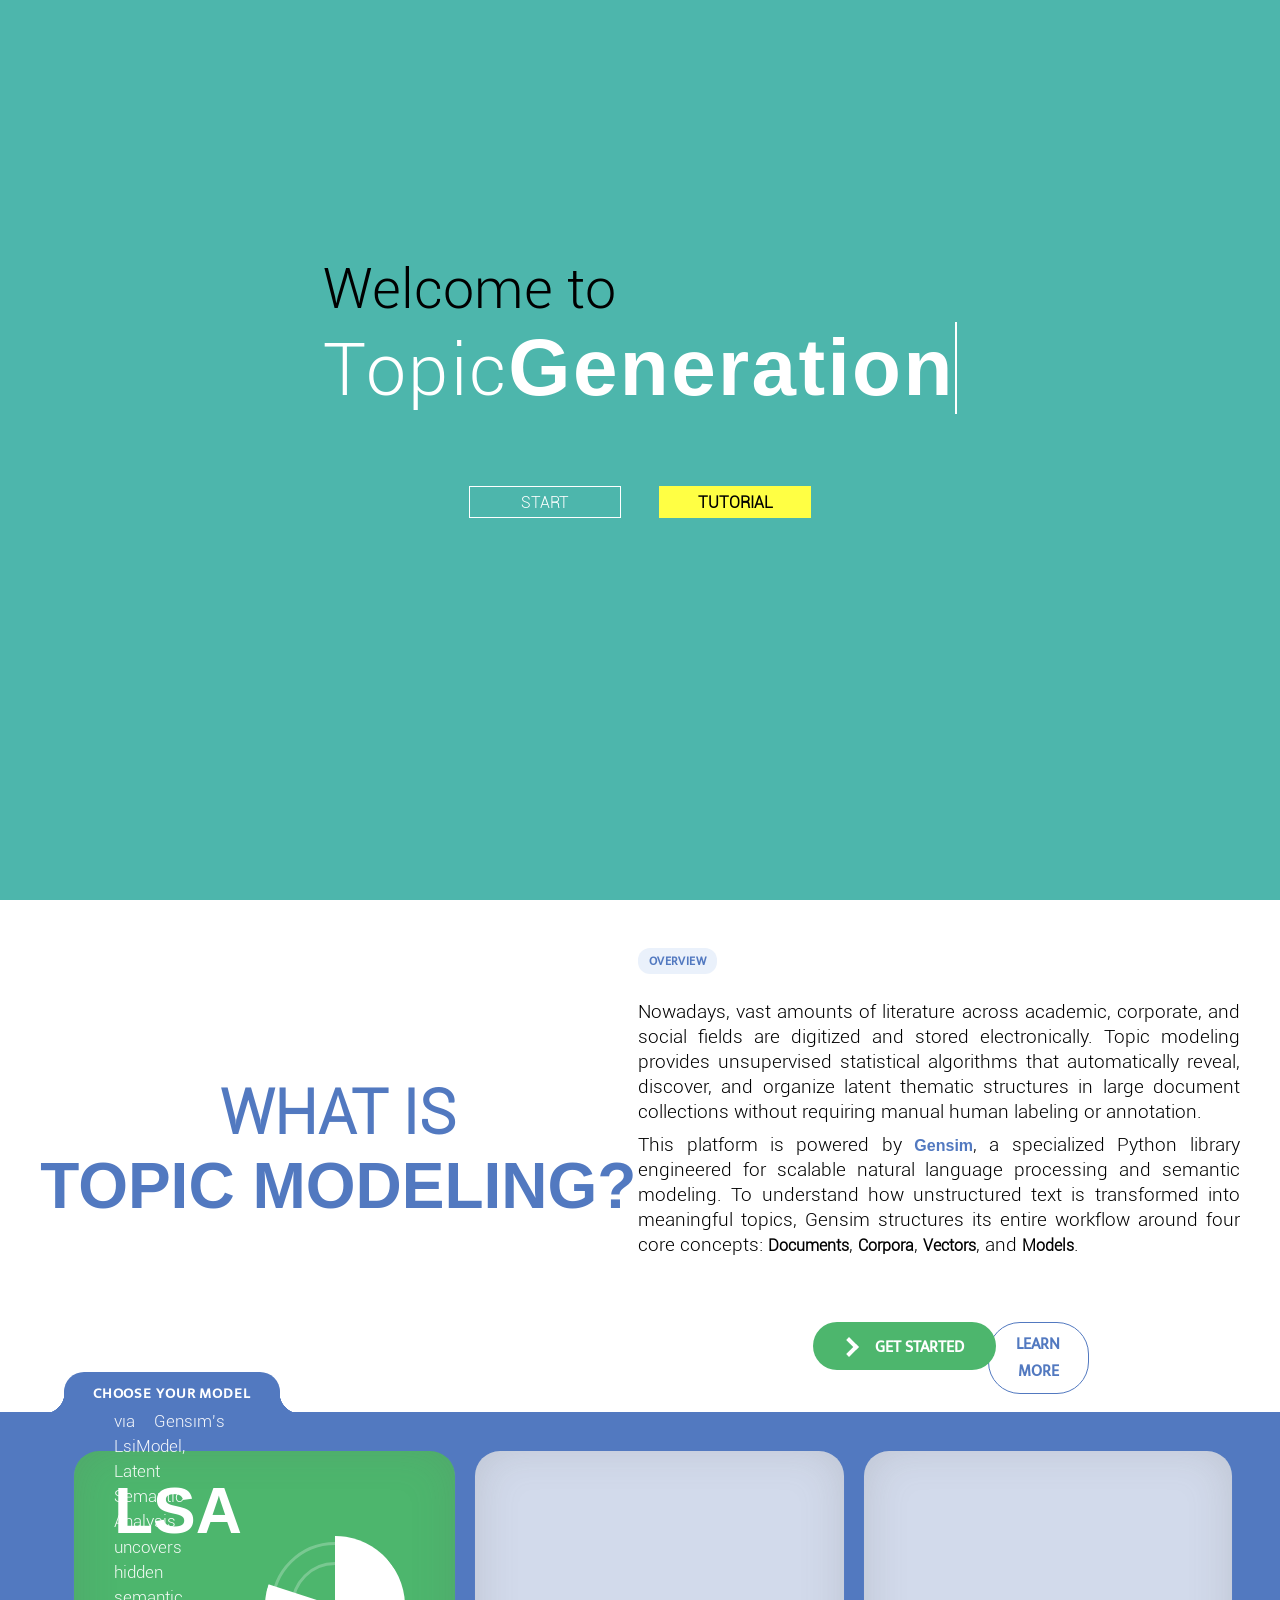
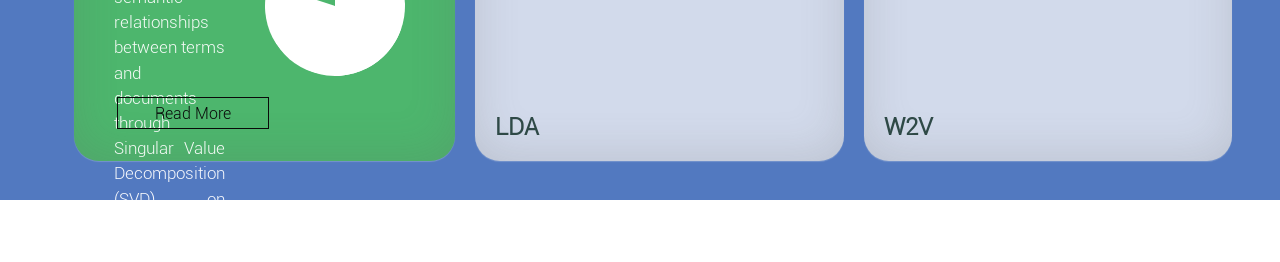
<file: TopicGeneration/index.html>
<!DOCTYPE html>
<html lang="pt-br">

<head>
    <meta charset="UTF-8">
    <meta http-equiv="X-UA-Compatible" content="IE=edge">
    <meta name="viewport" content="width=device-width, initial-scale=1.0">
    <link rel="icon" href="#">
    <meta name="author" content="Isabella">
    <meta name="description" content="topic modeling">
    <meta name="keywords" content="topic modeling">
    <!-------------------------------------->
    <link rel="stylesheet" href="css/estilo_esqueleto.css">
    <link rel="stylesheet" href="css/welcome.css">
    <link rel="stylesheet" href="css/tutorialModel.css">
    <link rel="stylesheet" href="css/modelCardsTutorial.css">
    <!-------------------------------------->
    <script type="text/javascript" src="js/cards_model.js"></script>
    <title>Home</title>
</head>

<body>
    <div id="main">
        <div id="painel-welcome">
            <div id="tit-welcome">
                <p id="first-paragraph">Welcome to
                <p class="typewriter"><b>Topic</b><b>Generation</b></p>
                </p>
                <p id="buttons"><a class="btn-welcome" href="upload_files.html" role="button">START</a><a
                        id="btnTutorial" class="btn-welcome" href="#" role="button">TUTORIAL</a></p>
            </div>
            <div id="tutorialModel">
                <div id="textInformation">
                    <p class="titleTutorial">
                        What is <br>
                        <spam style="font-family: 'Roboto', sans-serif; font-size: 4rem;">Topic Modeling?</spam>
                    </p>
                    <div class="textsTutorial">
                        <div class="tutorial-slider">
                            <div class="tutorial-slides">
                                <div class="tutorial-slide">
                                    <span class="slide-badge">Overview</span>
                                    <p>
                                        Nowadays, vast amounts of literature across academic, corporate, and social fields are digitized and stored electronically. Topic modeling provides unsupervised statistical algorithms that automatically reveal, discover, and organize latent thematic structures in large document collections without requiring manual human labeling or annotation.
                                    </p>
                                    <p>
                                        This platform is powered by <strong>Gensim</strong>, a specialized Python library engineered for scalable natural language processing and semantic modeling. To understand how unstructured text is transformed into meaningful topics, Gensim structures its entire workflow around four core concepts: <em>Documents</em>, <em>Corpora</em>, <em>Vectors</em>, and <em>Models</em>.
                                    </p>
                                </div>
                                <div class="tutorial-slide">
                                    <span class="slide-badge">Gensim Core Concepts</span>
                                    <div class="concepts-grid">
                                        <div class="concept-item">
                                            <strong>Document:</strong> Any text sequence (e.g., an article title or abstract).
                                        </div>
                                        <div class="concept-item">
                                            <strong>Corpus:</strong> A collection of documents used as input to train unsupervised models.
                                        </div>
                                        <div class="concept-item">
                                            <strong>Vector:</strong> Mathematical representation of text in a numerical vector space (e.g., Bag-of-Words).
                                        </div>
                                        <div class="concept-item">
                                            <strong>Model:</strong> Gensim algorithms transforming document vectors to discover latent themes.
                                        </div>
                                    </div>
                                    <p class="concepts-summary">
                                        <strong>In summary:</strong> Raw <em>documents</em> are assembled into a <em>corpus</em>, mapped into mathematical <em>vectors</em>, and then transformed by <em>models</em> (like LDA, LSA, and Word2Vec) to reveal latent topics, highlight word associations, and reduce statistical noise across large corpora.
                                    </p>
                                </div>
                                <div class="tutorial-slide">
                                    <span class="slide-badge">Topics & Applications</span>
                                    <p>
                                        In this Topic Modeling platform, you can analyze collections of text to discover overarching themes and hidden connections:
                                    </p>
                                    <div class="concepts-grid">
                                        <div class="concept-item">
                                            <strong>Upload Research Files:</strong> Add your reference files (<code>.bib</code>, <code>.ris</code>, or <code>.csv</code>) to automatically extract titles, publication years, and abstracts.
                                        </div>
                                        <div class="concept-item">
                                            <strong>Explore Key Themes:</strong> Identify main research topics and recurring keywords without reading hundreds of articles manually.
                                        </div>
                                    </div>
                                    <p class="concepts-summary">
                                        Import your bibliography, select an algorithm (LSA, LDA, or Word2Vec), and explore thematic cards, word weights, and semantic similarity rankings for key terms.
                                        <br>Click <strong id="hintGetStart">Get Started</strong> below to upload your files and generate your first model.
                                    </p>
                                </div>
                            </div>
                            <div class="slider-controls">
                                <button type="button" class="slider-arrow prev-slide" aria-label="Previous slide">&#10094;</button>
                                <div class="slider-dots">
                                    <span class="slider-dot active" data-slide="0"></span>
                                    <span class="slider-dot" data-slide="1"></span>
                                    <span class="slider-dot" data-slide="2"></span>
                                </div>
                                <button type="button" class="slider-arrow next-slide" aria-label="Next slide">&#10095;</button>
                            </div>
                        </div>
                        <div class="buttonsTutorial">
                            <a href="upload_files.html" class="learn-more" style="display: inline-block; position: relative;">
                                <span class="circle" aria-hidden="true">
                                    <span class="icon arrow"></span>
                                </span>
                                <span class="button-text">get started</span>
                            </a>
                            <a class="linkButtons" href="https://radimrehurek.com/gensim/auto_examples/core/run_core_concepts.html#sphx-glr-auto-examples-core-run-core-concepts-py" target="_blank" rel="noopener noreferrer">
                                <span class="textLinkButtons">Learn more</span>
                            </a>
                        </div>
                    </div>
                </div>
                <div id="modelsCards">
                    <div id="chooseModel">
                        <span class="static-blue-btn">choose your model</span>
                    </div>
                    <div class="container">
                        <!-- Os cards dos modelos são injetados dinamicamente via cards_model.js -->
                    </div>
                </div>
            </div>
        </div>
    </div>
</body>
<script src="https://ajax.googleapis.com/ajax/libs/jquery/3.7.1/jquery.min.js"></script>
<script>
window.addEventListener("DOMContentLoaded", function(){
    let panel = document.getElementById('tutorialModel');
    let btnTutorial = document.getElementById('btnTutorial');
    
    if (btnTutorial && panel) {
        btnTutorial.onclick = () => {
            panel.style.transform = `translateY(0)`;
        };
    }

    // Controle do Slider de conceitos do Gensim
    const slides = document.querySelector('.tutorial-slides');
    const dots = document.querySelectorAll('.slider-dot');
    const prevBtn = document.querySelector('.prev-slide');
    const nextBtn = document.querySelector('.next-slide');
    let currentSlide = 0;
    const totalSlides = dots.length;

    function goToSlide(index) {
        currentSlide = (index + totalSlides) % totalSlides;
        if (slides) slides.style.transform = `translateX(-${currentSlide * 100}%)`;
        dots.forEach((dot, idx) => dot.classList.toggle('active', idx === currentSlide));
    }

    if (prevBtn) prevBtn.addEventListener('click', () => goToSlide(currentSlide - 1));
    if (nextBtn) nextBtn.addEventListener('click', () => goToSlide(currentSlide + 1));
    dots.forEach((dot, idx) => dot.addEventListener('click', () => goToSlide(idx)));
});
</script>
</html>
</file>
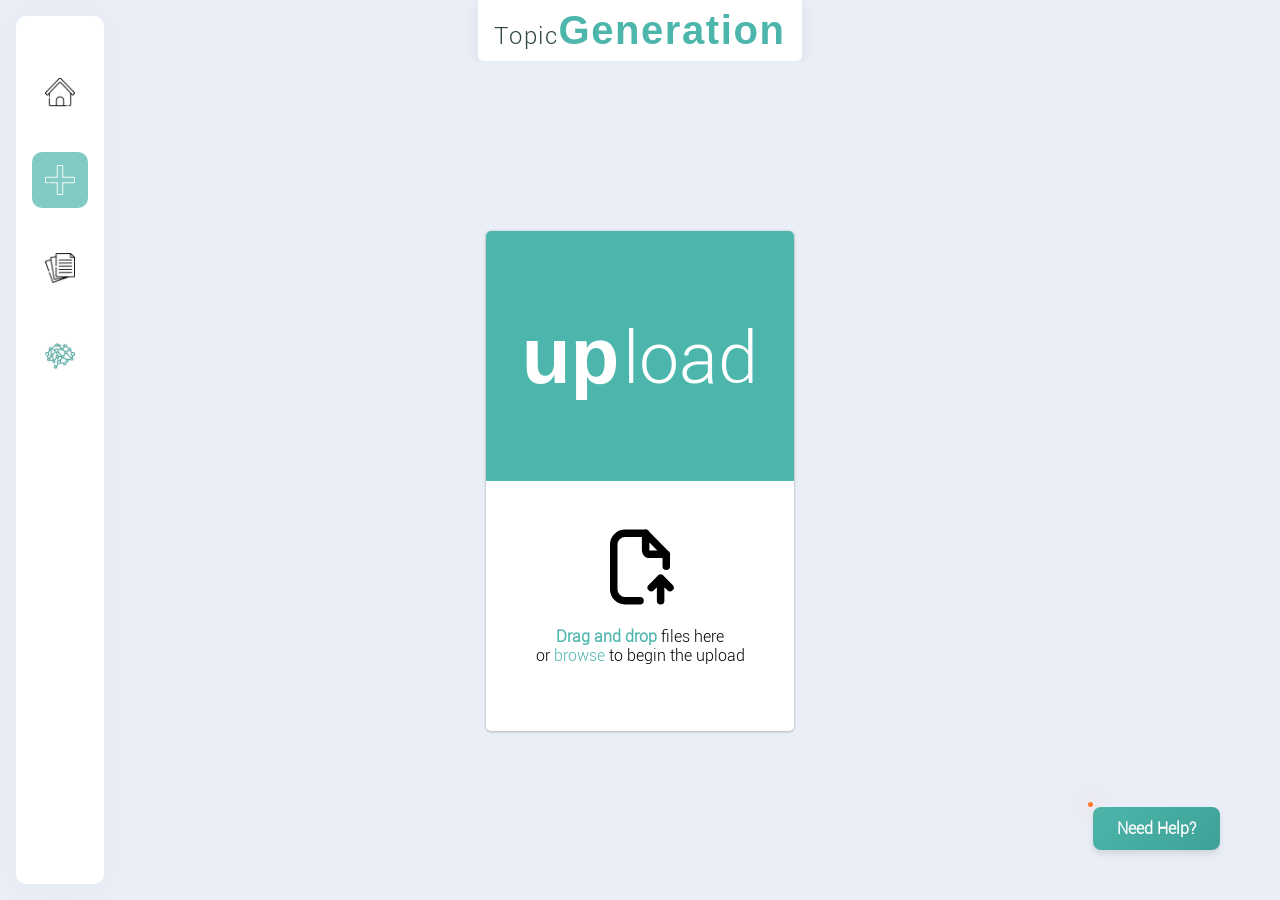
<file: TopicGeneration/upload_files.html>
<!DOCTYPE html>
<html lang="en">
<head>
    <meta charset="UTF-8">
    <meta http-equiv="X-UA-Compatible" content="IE=edge">
    <meta name="viewport" content="width=device-width, initial-scale=1.0">
    <link rel="icon" href="#">
    <meta name="author" content="Isabella">
    <meta name="description" content="topic modeling">
    <meta name="keywords" content="topic modeling">
    <!-------------------------------------->
    <link rel="stylesheet" href="css/estilo_esqueleto.css">
    <link rel="stylesheet" href="css/input_bar.css">
    <link rel="stylesheet" href="css/pageAdd.css">
    <link rel="stylesheet" href="css/button_alert.css">
    <!-------------------------------------->
    <script type="text/javascript" src="js/upload_files.js"></script>
    <script type="text/javascript" src="js/popUp.js"></script>
</head>
<body>
    <header>
        <p class="typewriter"><b>Topic</b><b>Generation</b></p>
    </header>
    <div id="main">
        <nav class="navbar">
            <ul class="navbar__menu">
                <li class="navbar__item">
                    <a href="index.html" class="navbar__link"><img src="img/home.png" alt="add files"><span>Home</span></a>
                  </li>
              <li class="navbar__item">
                <a href="#" class="navbar__link"><img src="img/add2.png" class="navbar_active" alt="add files"><span>Add files</span></a>
              </li>
              <li class="navbar__item">
                <a href="all_files.html" class="navbar__link"><img src="img/all-documents.png" alt="all files"></i><span>All files</span></a>        
              </li>
              <li class="navbar__item">
                <a href="topic_modeling.html" class="navbar__link"><img src="img/deep-learning2.png" alt="all files"><span>Topic modeling</span></a>        
              </li>
            </ul>
        </nav>
        <div class="center-list">
            <div id="mensagens-alerta"></div>
            <div id="upload-files">
                <div class="titUpLoad">
                    <p>
                        <span class="up">up</span>
                        <span>load</span>
                    </p>
                </div>
                <div id="drop">
                    <img id="icon-upload-file" src="img/icon-upload-file.svg" alt="upload files">
                    <p class="pointer-none"><b style="color: #4db6ac;">Drag and drop</b> files here <br /> or 
                        <a id="triggerFile" style="color: #4db6ac;">browse</a> to begin the upload</p>
                    <input type="file" multiple="multiple" accept=".csv, .bib, .ris"/>
                </div>
                <div id="files-active" class="file hidden">
                    <p class="titles-file">FILES</p>
                    <div class="lines-update">
                    </div>
                    <div class="buttons-upload">
                        <button class="bnt1">
                            <span id="cancel-upload-files">cancel</span>
                            <span id="delete-upload-files" class="hidden">delete</span>
                        </button>
                        <button class="bnt2">
                            <span id="confirm-upload-files">confirm</span>
                            <span id="columnConfirm-upload-files" class="hidden">confirm</span>
                            <span id="continue-upload-files" class="hidden">continue</span>
                            <span id="return-upload-files" class="hidden">return</span>
                        </button>
                    </div>
               </div>
            </div>
        </div>
        
        <div class="help-tooltip-container">
          <button id="help_button" aria-describedby="help-tooltip" class="help-btn-custom">
            Need Help?
          </button>
          <div role="tooltip" id="help-tooltip" class="help-tooltip-box">
          <i></i><strong>How to use?</strong><br>Get quick assistance
          </div>
        </div>
    </div>

    <!-- Overlay escurecido de fundo para a modal -->
    <div id="popup-overlay" class="popup-overlay"></div>

    <!-- PopUp Guia do Usuário -->
    <div id="popUP" role="dialog" aria-modal="true" aria-labelledby="popup-title">
        <div class="popup-container">
            <div class="popUP-header">
                <div class="title-group">
                    <span class="icon" aria-hidden="true">
                        <svg width="28" height="28" viewBox="0 0 24 24" fill="none" stroke="#4db6ac" stroke-width="2.4" stroke-linecap="round" stroke-linejoin="round">
                            <path d="M8 8a3.5 3.5 0 0 1 3.5 -3.5h1a3.5 3.5 0 0 1 3.5 3.5a3.5 3.5 0 0 1 -2 3a3 3 0 0 0 -2 3" />
                            <path d="M12 19v.01" />
                        </svg>
                    </span>
                    <div class="title-text">
                        <h1 id="popup-title">User <span>Guide</span></h1>
                        <p class="subtitle">Welcome to Topic Generation. Learn about the platform and upload guidelines.</p>
                    </div>
                </div>
                <button id="close_popup" class="close-card" aria-label="Close guide">×</button>
            </div>
            
            <div class="tabs" role="tablist">
                <button class="tab is-active" data-tab="about" role="tab" aria-selected="true">About</button>
                <button class="tab" data-tab="rules" role="tab" aria-selected="false">Upload Rules</button>
            </div>

            <div id="tab-about" class="tab-content is-active" role="tabpanel">
                <p><strong>Topic Generation</strong> is a platform designed to discover latent themes and semantic patterns in large collections of textual documents using Natural Language Processing (NLP) and statistical topic modeling algorithms (LDA, LSA, and Word2Vec).</p>
                <p class="section-lead-text">Explore the application modules below:</p>
                
                <div class="list">
                    <div class="pane current">
                        <div class="item_list">
                            <span class="dot"></span>Add files &mdash; <span class="current_page_span">current page</span>
                        </div>
                        <div class="pane-body">
                            <p>Upload your files. If using a CSV, choose the column containing the main document text.</p>
                        </div>
                    </div>
                    <a href="all_files.html" class="pane">
                        <div class="item_list">
                            <span class="dot"></span>All files
                        </div>
                        <div class="pane-body">
                            <p>Inspect all imported documents, perform keyword searches and check full text contents.</p>
                        </div>
                    </a>
                    <a href="topic_modeling.html" class="pane">
                        <div class="item_list">
                            <span class="dot"></span>Topic modeling
                        </div>
                        <div class="pane-body">
                            <p>Configure parameters for LDA, LSA or Word2Vec, run the models and analyze the charts.</p>
                        </div>
                    </a>
                </div>
            </div>

            <div id="tab-rules" class="tab-content" role="tabpanel">
                <ul class="rules-list">
                    <li><strong>Allowed Formats:</strong> We support <code>.csv</code> (Comma-Separated Values), <code>.bib</code> (BibTeX), and <code>.ris</code> (Research Information Systems) files containing bibliographic references and texts.</li>
                    <li><strong>Data Extraction:</strong> For <code>.bib</code> and <code>.ris</code> files, the system automatically extracts and maps the <em>Title</em>, <em>Year</em>, and <em>Abstract</em> fields.</li>
                    <li><strong>Column Selection:</strong> If uploading a <code>.csv</code> with multiple columns, you will be prompted to select the primary column containing the text to be analyzed.</li>
                    <li><strong>Existing Database Handling:</strong> If the database already contains data, you can choose to <strong>Continue</strong> (to append and merge the new data) or <strong>Delete</strong> (to overwrite and clear the previous database).</li>
                </ul>
            </div>
        </div>
    </div>

</body>
</html>
</file>
<file: TopicGeneration/css/estilo_esqueleto.css>
@font-face {
    font-family: roboto-light;
    src: url(../fonts/Roboto-Light.ttf);
}
@font-face {
    font-family: mukta;
    src: url(../fonts/Mukta/Mukta-Regular.ttf);
}
@font-face {
    font-family: mukta-medium;
    src: url(../fonts/Mukta/Mukta-Medium.ttf);
}
@font-face {
    font-family: mukta-bold;
    src: url(../fonts/Mukta/Mukta-ExtraBold.ttf);
}
html,
body {
    width: 100%;
    height: 100%;
    padding: 0%;
    margin: 0%;
    box-sizing: border-box;
}

body {
    overflow: hidden;
}

p {
    width: fit-content;
    padding: 0;
    margin: 0;
    text-align: center;
    cursor: default;
}

li{
    font-style: none;
    list-style: none;
}

* {
    font-family: roboto-light;
    font-size: 12pt;
}

/****************************************/
body {
    display: grid;
    grid-template-columns: 100%;
    grid-template-rows: min-content auto;
    grid-template-areas: 'header' 'main';
}

header {
    grid-area: header;
    background-color: #eaeef6;
}

#main {
    grid-area: main;
    background-color: #eaeef6;
    display: grid;
    justify-items: center;
    align-items: center;
}
</file>
<file: TopicGeneration/css/welcome.css>
#painel-welcome{
    position: absolute;
    top: 0;
    width: 100%;
    height: 100%;
    background-color: #4db6ac;
    display: grid;
    justify-items: center;
    align-items: center;
}
#tit-welcome{
    margin-bottom: 14vh;
    transition: all 0.6s cubic-bezier(0.77, 0, 0.175, 1);
    position: relative;
}
#tit-welcome p{
    text-align: center;
}
#tit-welcome #first-paragraph{
    font-size: 3.5rem;
}
/* ----------------------------------------------- */
.typewriter{
    overflow: hidden; /* Ensures the content is not revealed until the animation */
    border-right: .15em solid rgb(255, 255, 255); /* The typwriter cursor */
    margin: 0 auto; /* Gives that scrolling effect as the typing happens */
    letter-spacing: .15em; /* Adjust as needed */
    animation: 
    typing 3.2s steps(40, end),
    blink-caret .75s step-end infinite;
}
.typewriter b:nth-child(1){
    color: #fff;
    font-size: 4.5rem;
    font-weight: 100;
}
.typewriter b:nth-child(2){
    color: #fff;
    font-family: 'Roboto', sans-serif;
    font-weight: bolder;
    font-size: 5rem;
}
/* The typing effect */
@keyframes typing {
from { width: 0 }
to { width: 100% }
}

/* The typewriter cursor effect */
@keyframes blink-caret {
from, to { border-color: transparent }
50% { border-color: rgb(255, 255, 255); }
}
/* ----------------------------------------------- */
#tit-welcome #buttons{
    display: flex;
    justify-content:center;
    width: 100%;
}
.btn-welcome{
    color: #fff;
    display: flex;
    justify-content:center;
    align-items: center;
    text-decoration: none;
    margin: 8vh 0 0 0vw;
    width: 150px; height: 30px;
    font-size: 1rem;
    border: solid .5px #fff;
}

.btn-welcome:last-child {
    margin-left: 3vw;
}

.btn-welcome:nth-child(2){
    color: black;
    font-weight: 600;
    background-color: rgb(255, 255, 68);
    border-color: rgb(255, 255, 68);
}
.btn-welcome:hover{
    border: 1px solid rgb(255, 255, 68);
    box-shadow: 0 10px 100px -20px rgb(255, 255, 68);
    background-color: transparent;
    box-shadow: 0 10px 30px rgba(255, 255, 68, 0.01);
    font-weight: 100;
    color: #fff;
    transform: translateY(-2px);
    transition: transform 200ms ease-in-out;
}
</file>
<file: TopicGeneration/css/tutorialModel.css>
#tutorialModel{
    transition: transform .8s cubic-bezier(0.77, 0, 0.175, 1);
    transform: translateY(100%);
    position: absolute;
    width: 100%;
    height: 100%;
    background-color: #fff;
    display: grid;
    grid-template-columns: auto;
    grid-template-rows: 57% 43%;
    grid-template-areas: 'whatIs' 'modelsCards';
}
#tutorialModel a{
    text-decoration: none;
}
#textInformation{
    grid-area: whatIs;
    display: flex;
    justify-content: space-evenly;
    align-items: center;
    padding: 1.5% 3%;
    margin-top: 1%;
    position: relative;
}
#textInformation p{
    width: fit-content;
    height: fit-content;
}
#tutorialModel .titleTutorial{
    color: #5279c0;
    font-size: 3.8rem;
    text-transform: uppercase;
    margin-bottom: 2%;
    font-weight: bolder;
}
#tutorialModel .textsTutorial{
    display: flex;
    flex-direction: column;
    align-items: center;    
    width: 50%;
    height: 100%;
    position: relative;
}
#tutorialModel .textsTutorial p{
    text-align: justify;
    font-size: 1.2rem;
    line-height: 1.3;
    font-family: roboto-light;
}

/* --- SLIDER E CONCEITOS GENSIM --- */
.tutorial-slider {
    width: 100%;
    overflow: hidden;
    position: relative;
}
.tutorial-slides {
    display: flex;
    transition: transform 0.45s cubic-bezier(0.4, 0, 0.2, 1);
    width: 100%;
}
.tutorial-slide {
    min-width: 100%;
    box-sizing: border-box;
    display: flex;
    flex-direction: column;
}
.tutorial-slide .slide-badge {
    align-self: flex-start;
    font-family: mukta, sans-serif;
    font-size: 0.76rem;
    font-weight: 700;
    letter-spacing: 0.05em;
    text-transform: uppercase;
    color: #5279c0;
    background-color: #eaf1fb;
    padding: 0.2rem 0.65rem;
    border-radius: 12px;
    margin-top: 1rem;
    margin-bottom: 1.6rem;
}
.tutorial-slide p {
    text-align: justify;
    font-size: 1.05rem;
    line-height: 1.4;
    font-family: roboto-light, sans-serif;
    margin: 0 0 0.5rem 0;
}
.tutorial-slide p strong {
    font-family: 'Roboto', sans-serif;
    color: #5279c0;
    font-weight: 700;
}

.tutorial-slide p #hintGetStart {
    color: #3e9759;
    font-family: mukta;
    font-weight: 700;
    text-transform: uppercase;
}
.tutorial-slide p em {
    font-style: normal;
    font-weight: 600;
}
.concepts-grid {
    display: grid;
    grid-template-columns: 1fr 1fr;
    gap: 0.6rem 0.8rem;
}
.concept-item {
    font-family: roboto-light, sans-serif;
    font-size: 1.05rem;
    line-height: 1.35;
    background: #f8fafc;
    border-left: 3px solid #5279c0;
    padding: 0.45rem 0.7rem;
    border-radius: 0 8px 8px 0;
    text-align: left;
}
.concept-item strong {
    font-family: 'Roboto', sans-serif;
    color: #5279c0;
    font-weight: 700;
}
.concept-item code {
    background-color: #e2e8f0;
    color: #334155;
    padding: 0.1rem 0.35rem;
    border-radius: 4px;
    font-size: 0.88em;
    font-family: monospace;
}
.tutorial-slide .concepts-summary {
    margin-top: 1rem !important;
    margin-bottom: 0;
    line-height: 1.35;
    color: #475569;
}
.slider-controls {
    display: flex;
    align-items: center;
    justify-content: center;
    gap: 1rem;
    margin-top: 0.9rem;
}
.slider-arrow {
    background: transparent;
    border: 1px solid #cbd5e1;
    color: #5279c0;
    width: 28px;
    height: 28px;
    border-radius: 50%;
    cursor: pointer;
    display: inline-flex;
    align-items: center;
    justify-content: center;
    font-size: 0.8rem;
    transition: all 0.2s ease;
    padding: 0;
}
.slider-arrow:hover {
    background: #5279c0;
    color: #fff;
    border-color: #5279c0;
}
.slider-dots {
    display: flex;
    gap: 0.45rem;
    align-items: center;
}
.slider-dot {
    width: 8px;
    height: 8px;
    border-radius: 50%;
    background-color: #cbd5e1;
    cursor: pointer;
    transition: all 0.25s ease;
}
.slider-dot.active {
    width: 22px;
    border-radius: 6px;
    background-color: #5279c0;
}

#tutorialModel .buttonsTutorial{
    display: flex;
    justify-content: space-evenly;
    width: 50%;
    margin-top: 1.8rem;
    gap: 1rem;
}
#tutorialModel .linkButtons{
    transition: all 0.25s cubic-bezier(0.65, 0, 0.076, 1);
    width: fit-content;
    padding: .5rem 1rem;
    border: 1px solid #5279c0;
    border-radius: 2rem;
    display: inline-flex;
    align-items: center;
    justify-content: center;
}

#tutorialModel .linkButtons span{
    transition: all 0.25s cubic-bezier(0.65, 0, 0.076, 1);
    color: #5279c0;
    font-size: 1rem;
    font-family: mukta;
    font-weight: 700;
    text-align: center;
    text-transform: uppercase;
}
#tutorialModel .linkButtons:hover{
    background-color: #5279c0;
}
#tutorialModel .linkButtons:hover .textLinkButtons{
    color: #fff;
}

#tutorialModel .getStarted{
    border-color: #5279c0;
    background-color: #5279c0;

}
#tutorialModel .getStarted span{
    color: #fff;

}

/* --- ABA CONECTORA COM BORDAS CÔNCAVAS INVERTIDAS --- */
#chooseModel{
    position: absolute;
    top: 1px;
    left: 5vw; /* Alinhado exatamente ao início do container de cards (90vw centralizado) */
    transform: translateY(-100%);
    background-color: #5279c0;
    padding: 0.55rem 1.8rem 0.45rem 1.8rem;
    border-radius: 20px 20px 0 0;
    display: flex;
    align-items: center;
    justify-content: center;
    z-index: 5;
    cursor: default;
    user-select: none;
    box-shadow: 0 2px 0 #5279c0;
}

/* Canto côncavo invertido à esquerda */
#chooseModel::before {
    content: "";
    position: absolute;
    bottom: -1px;
    left: -20px;
    width: 20px;
    height: 21px;
    background: radial-gradient(circle at top left, transparent 20px, #5279c0 20.5px);
    pointer-events: none;
}

/* Canto côncavo invertido à direita */
#chooseModel::after {
    content: "";
    position: absolute;
    bottom: -1px;
    right: -20px;
    width: 20px;
    height: 21px;
    background: radial-gradient(circle at top right, transparent 20px, #5279c0 20.5px);
    pointer-events: none;
}

#chooseModel .static-blue-btn {
    color: #fff;
    font-family: mukta, sans-serif;
    font-weight: 700;
    font-size: 0.92rem;
    letter-spacing: 0.06em;
    text-align: center;
    text-transform: uppercase;
}

@media (max-width: 768px) {
    #chooseModel {
        left: 50%;
        transform: translate(-50%, -100%);
    }
}
/* ----------------------------------------------- */
#painel-welcome button{
    display: inline-block;
    cursor: pointer;
    outline: none;
    border: 0;
    vertical-align: middle;
    text-decoration: none;
    background: transparent;
    padding: 0;
    font-size: inherit;
    font-family: inherit;
}
.learn-more {
    width: 15rem;
    height: 3rem; /* Alinha perfeitamente com a altura do círculo interno evitando cortes */
    position: absolute;
    top: 0; /* Garante o alinhamento no topo da linha sobre o circulo decorativo */
    left: 1.5rem;
    cursor: default;
    pointer-events: auto; /* Permite interações mesmo dentro do container decorativo */
    overflow: visible;
}
.learn-more .circle {
    transition: all 0.45s cubic-bezier(0.65, 0, 0.076, 1);
    position: relative;
    display: block;
    margin: 0;
    width: 3rem;
    height: 3rem;
    background: #4db66d;
    border-radius: 1.625rem;
}
.learn-more .circle .icon {
    transition: all 0.45s cubic-bezier(0.65, 0, 0.076, 1);
    position: absolute;
    top: 0;
    bottom: 0;
    margin: auto;
    background: #fff;
}
.learn-more .circle .icon.arrow {
    transition: all 0.45s cubic-bezier(0.65, 0, 0.076, 1);
    left: 0.67rem;
    width: 1.125rem;
    height: 0.125rem;
    background: none;
}
.learn-more .circle .icon.arrow::before {
    transition: all 0.45s cubic-bezier(0.65, 0, 0.076, 1);
    position: absolute;
    content: '';
    top: -0.30rem;
    right: 0.0625rem;
    width: 0.625rem;
    height: 0.625rem;
    border-top: 0.25rem solid #fff;
    border-right: 0.25rem solid #fff;
    transform: rotate(45deg);
}

.learn-more .circle,
.learn-more.pseudo-hover .circle {
    width: 100%;
  } 
.learn-more .circle .icon.arrow {
    transform: translate(1rem, 0);
    border-top-color:#fff;
    border-right-color:#fff;
}
.learn-more .icon.arrow::before{
    border-top-color:#fff;
    border-right-color:#fff;
}
.learn-more .button-text,
.learn-more.pseudo-hover .button-text {
    color: #fff;
}  
.button-text {
    transition: all 0.45s cubic-bezier(0.65, 0, 0.076, 1);
    position: absolute;
    top: 0;
    left: 0;
    right: 0;
    bottom: 0;
    padding: 0.75rem 0;
    margin: 0 0 0 1.9rem;
    color: #4db66d;
    font-family: mukta;
    font-weight: 700;
    text-align: center;
    text-transform: uppercase;
}
</file>
<file: TopicGeneration/css/modelCardsTutorial.css>
/* --- ESTILIZAÇÃO E CENTRALIZAÇÃO DO CONTEÚDO DOS CARDS --- */

#modelsCards{
    grid-area: modelsCards;
    display: flex;
    align-items: center;
    justify-content: center;
    overflow: visible;
    margin: 0;
    margin-top: -1px;
    background-color: #5279c0;
    position: relative;
}
.container {
    display: flex;
    width: 90vw;
    height:80%;
}

.panel {
    background-size: cover;
    background-position: center;
    background-repeat: no-repeat;
    height: 100%;
    border-radius: 25px;
    color: #2e4946;
    cursor: pointer;
    flex: 0.5;
    margin: 0px 10px;
    position: relative;
    transition: flex 700ms ease-in;
    background-color: #f8f8f8c5;
    box-shadow: inset 0 -5px 45px rgba(100,100,100,0.2), 0 1px 1px rgba(255,255,255,0.2);

}

.panel .panel-title{
    font-size: 24px;
    position: absolute;
    bottom: 20px;
    left: 20px;
    margin: 0;
}

.panel p{
    opacity: 0;
}

.panel.active {
    left: 0;
    flex: 5;
    background-color: #4db66d;
    transition: all 0.65s cubic-bezier(0.65, 0, 0.076, 1);
}

.panel.active .panel-title {
    opacity: 0;
}

.panel.active p {
    opacity: 1;
    transition: opacity 300ms ease-in 400ms;
}

@media (max-width: 480px) {
    .container {
        width: 100vw;
    }
    .panel:nth-of-type(4), .panel:nth-of-type(4) {
        display: none;
    }
}

.panel-content {
    display: flex;
    align-items: center;
    justify-content: space-between;
    height: 100%;
    padding: 25px 40px;
    gap: 30px;
    opacity: 0;
    pointer-events: none;
    transition: opacity 300ms ease-in;
    box-sizing: border-box;
}

.panel.active .panel-content {
    opacity: 1;
    pointer-events: auto;
    transition: opacity 300ms ease-in 400ms;
}

.panel-text {
    flex: 1;
    display: flex;
    flex-direction: column;
    justify-content: center;
    color: #fff;
    height: 100%;
    box-sizing: border-box;
    position: relative;
}

.panel-text h2 {
    position: absolute;
    top: 0;
    left: 0;
    font-size: 4rem;
    margin: 0;
    font-family: 'Roboto', sans-serif;
    font-weight: 800;
    text-transform: uppercase;
    text-align: left;
    line-height: 1.1;
}

.panel-text p {
    font-size: 1.05rem;
    line-height: 1.5;
    margin: 0;
    margin-top: 2.1rem;
    color: rgba(255, 255, 255, 0.95) !important;
    font-family: roboto-light, sans-serif;
    text-align: justify;
    opacity: 1 !important;
}

.panel.active .panel-title {
    opacity: 0;
}

.panel-chart {
    display: flex;
    justify-content: center;
    align-items: center;
    width: 160px;
    height: 160px;
    flex-shrink: 0;
}

.btn-card {
    position: absolute;
    bottom: 2rem;
    left: 2.7rem;
    display: flex;
    justify-content: center;
    align-items: center;
    text-decoration: none;
    margin: 8vh 0 0 0vw;
    width: 150px;
    height: 30px;
    font-size: 1rem;
    border: solid .5px #0a0a0a;
    color: #0a0a0a;
}

.btn-card:hover{
    border: 1px solid rgb(255, 255, 68);
    box-shadow: 0 10px 100px -20px rgb(255, 255, 68);
    background-color: transparent;
    box-shadow: 0 10px 30px rgba(255, 255, 68, 0.01);
    font-weight: 100;
    color: #fff;
    transform: translateY(-1px);
    transition: transform 200ms ease-in-out;
}

/* --- GRÁFICO DE ANÉIS (LSA) --- */
.ring-chart {
    position: relative;
    width: 140px;
    height: 140px;
    border-radius: 100%;
}
.small.ring-chart {
    position: absolute;
    top: 20px;
    left: 20px;
    width: 100px;
    height: 100px;
}
.ring-chart .ring-fill {
    position: absolute;
    top: 6px;
    left: 6px;
    width: calc(100% - 12px);
    height: calc(100% - 12px);
    border: 3px solid rgba(255, 255, 255, 0.25);
    border-radius: 100%;
    box-sizing: border-box;
}
.ring-chart .circle .mask,
.ring-chart .circle .fill {
    position: absolute;
    top: 0;
    left: 0;
    width: 100%;
    height: 100%;
    border-radius: 100%;
    backface-visibility: hidden;
    transition: transform 1s cubic-bezier(0.65, 0, 0.076, 1);
    transform: rotate(0deg);
}
.ring-chart .circle .mask {
    clip: rect(0, 140px, 140px, 70px);
}
.ring-chart .circle .fill {
    clip: rect(0, 70px, 140px, 0);
    background-color: #fff;
}
.small.ring-chart .circle .mask {
    clip: rect(0, 100px, 100px, 50px);
}
.small.ring-chart .circle .fill {
    clip: rect(0, 50px, 100px, 0);
    background-color: rgba(255, 255, 255, 0.7);
}

.panel.active .ring-chart[data-progress="80"] > .circle .mask.full,
.panel.active .ring-chart[data-progress="80"] > .circle .fill { transform: rotate(144deg); }
.panel.active .ring-chart[data-progress="80"] > .circle .fix { transform: rotate(288deg); }

.panel.active .ring-chart[data-progress="60"] > .circle .mask.full,
.panel.active .ring-chart[data-progress="60"] > .circle .fill { transform: rotate(108deg); }
.panel.active .ring-chart[data-progress="60"] > .circle .fix { transform: rotate(216deg); }

/* --- GRÁFICO DE COLUNAS (LDA) --- */
.column-chart {
    position: relative;
    display: flex;
    align-items: flex-end;
    justify-content: space-between;
    width: 130px;
    height: 110px;
    gap: 8px;
}
.column-chart .column {
    width: calc(25% - 6px);
    height: 0;
    background-color: rgba(255, 255, 255, 0.3);
    transition: height 0.8s cubic-bezier(0.65, 0, 0.076, 1);
    border-radius: 4px 4px 0 0;
}
.column-chart .column:nth-child(1) { background-color: rgba(255, 255, 255, 0.4); }
.column-chart .column:nth-child(2) { background-color: rgba(255, 255, 255, 0.6); }
.column-chart .column:nth-child(3) { background-color: rgba(255, 255, 255, 0.8); }
.column-chart .column:nth-child(4) { background-color: #fff; }

.panel.active .column-chart .column[data-progress="60"] { height: 60%; }
.panel.active .column-chart .column[data-progress="80"] { height: 80%; }
.panel.active .column-chart .column[data-progress="50"] { height: 50%; }
.panel.active .column-chart .column[data-progress="90"] { height: 90%; }

/* --- GRÁFICO DE BARRAS (W2V) --- */
.bar-chart {
    position: relative;
    display: flex;
    flex-direction: column;
    justify-content: space-between;
    width: 130px;
    height: 110px;
    gap: 8px;
}
.bar-chart .bar {
    height: calc(25% - 6px);
    width: 0;
    background-color: rgba(255, 255, 255, 0.3);
    transition: width 0.8s cubic-bezier(0.65, 0, 0.076, 1);
    border-radius: 0 4px 4px 0;
}
.bar-chart .bar:nth-child(1) { background-color: rgba(255, 255, 255, 0.4); }
.bar-chart .bar:nth-child(2) { background-color: rgba(255, 255, 255, 0.6); }
.bar-chart .bar:nth-child(3) { background-color: rgba(255, 255, 255, 0.8); }
.bar-chart .bar:nth-child(4) { background-color: #fff; }

.panel.active .bar-chart .bar[data-progress="70"] { width: 70%; }
.panel.active .bar-chart .bar[data-progress="90"] { width: 90%; }
.panel.active .bar-chart .bar[data-progress="50"] { width: 50%; }
.panel.active .bar-chart .bar[data-progress="80"] { width: 80%; }
</file>
<file: TopicGeneration/css/input_bar.css>
.center-list{
    display: flex;
    flex-direction: column;
    width: 24vw;
    background-color: transparent;
    height: fit-content;
}
#upload-files img{
    width: 10vh;
    margin-bottom: 5%;
}
#upload-files{
    display: grid;
    width: 100%;
    height: 500px;
    grid-template-columns: 100%;
    grid-template-rows: 250px 250px;
    grid-template-areas: 'title-files' 'drop-files';
    justify-items: center;
    align-items: center;
    box-sizing: border-box;
    border-radius: 5px;
    box-shadow: 0 0.5px 3px rgba(0, 0, 0, 0.3);
    background: #fff;
}
#drop{
    grid-area: drop-files;
    display: flex;
    flex-direction: column;
    justify-content: center;    
    align-items: center;

}
.active{
    box-sizing: content-box;
    width: 97%;
    height: 95%;
    border: dashed 2px #4db6ac;
    animation: faderight .5s 1.5s ease both;
}
#upload-files .titUpLoad{
    grid-area: title-files;
    width: 100%;
    height: 250px;
    display: flex;
    justify-content: center;
    border-radius: 5px 5px 0 0;
    align-items: center;
    background-color: #4db6ac;
}
#upload-files div:nth-child(1) span{
    color: #fff;
    font-family: roboto-light;
    font-size: 4.5rem;
    font-weight: 100;
}
#upload-files div:nth-child(1) .up{
    color: #fff;
    font-family: 'Roboto', sans-serif;
    font-weight: bolder;
    font-size: 5rem;
}
#upload-files input{
    visibility: hidden;
}
#upload-files .hidden{
    display: none !important;
}
#upload-files .file{
    position: relative !important;
    grid-area: drop-files;
    display: flex;
    flex-direction: column;
    width: 100%;
    height: 100%;
    border-radius: 5px;
    opacity: 0;
    animation: fade .35s ease both;
    overflow-y: auto;
    scrollbar-width: thin; /* largura da barra de rolagem */
    scrollbar-color: #ccc #f4f4f4; /* cor da barra de rolagem e do polegar */
}
@keyframes fade{
    to {
        opacity: 1;
    }
}
#upload-files .file .titles-file{
    width: 100%;
    padding: .5rem 0;
}
#upload-files .file .linha{
    width: 100%;
    display: flex;
    align-items: center;
    height: fit-content;
    margin-bottom: 5px;
}
#upload-files .name{
    font-size: 1rem;
    white-space: nowrap;
    text-overflow: ellipsis;
    overflow: hidden;
    text-align: left;
    width: 80%;
    height: fit-content;
    padding: .1rem 0 .1rem .3rem;
    margin-left: 15px;
    border: .5px solid #4db6ac;
}

#upload-files .file svg{
    width: 20px;
    height: 20px;
    margin-left: 10px;
}
#path {
    stroke-dashoffset: 10000;
    stroke: #20d8c6;
    stroke-width: 50px;
}
.done {
    cursor: pointer;
    border-radius: 50%;
    margin-left: -10px;
    position: relative;
}
#upload-files .buttons-upload{
    position: sticky;
    margin-top: auto;
    width: 100%;
    display: flex;
    padding: 8px 0;
    justify-content: space-evenly;   
    background-color: #fff;
}
#upload-files .buttons-upload button{
    transition: all 0.25s cubic-bezier(0.65, 0, 0.076, 1);
    width: fit-content;
    border: 1px solid #4db6ac;
    background-color: transparent;
    border-radius: 2rem;
    cursor: pointer;
}
#upload-files .buttons-upload button span{
    transition: all 0.25s cubic-bezier(0.65, 0, 0.076, 1);
    color: #3ea197;
    font-size: .9rem;
    font-family: mukta-bold;
    text-align: center;
    text-transform: uppercase;
}
#upload-files .buttons-upload button:nth-child(2){
    background-color: #4db6ac;
}
#upload-files .buttons-upload button:nth-child(2) span{
    color: #fff;
}
#upload-files .buttons-upload button:nth-child(1):hover{
    background-color: #4db6ac;
}
#upload-files .buttons-upload button:nth-child(1):hover span{
    color: #fff;
}
#upload-files .btnBDexist{
    border-color: #4CB587;
    background-color: #4CB587;
}
#upload-files .btnBDexist button:nth-child(2){
    background-color: #4CB587;
}
#upload-files .btnBDexist button span{
    color: #fff;
}
#upload-files .btnBDexist button:nth-child(1):hover, #upload-files .btnBDexist button:nth-child(2):hover{
    border-color: #fff;
    background-color: #fff;
}
#upload-files .btnBDexist button:nth-child(1):hover span, #upload-files .btnBDexist button:nth-child(2):hover span{
    color: #4CB587;
}
.warningBD{
    display: flex;
    flex-direction: column;
    justify-content: center;
    align-items: center;
    margin-top: .6rem;
    text-align: center;
    color: #445867;
}
.warningBD p{
    width: 100%;
    margin: 0; padding: 0;
    text-align: center;
    font-weight: 600;
    font-size: 1em;
    color: #445867;
    margin-bottom: .4rem;
}
.warningBD svg{
    margin: 0 !important; padding: 0 !important;
    width: 30px !important;
    height: 30px !important;
    fill: #4CB587;
}
.warningColumns svg{
    fill: #ca5555;
}
#selectColumn{
    display: flex;
    width: 100%;
    padding: .8px 0px .8px 1px; margin-top: 1.2rem;
    border: 1px solid #E8EAED;
    box-shadow: 0 1px 3px -2px #9098A9;
    cursor: pointer;
    border-radius: .5rem;
    transition: all 150ms ease;
    color: #5A667F;
}
.disabledButton{
    pointer-events: none;
    background-color: #e4e4e4 !important;
    border-color: #e4e4e4 !important;
}
.disabledButton span{
    color: #b8b8b8 !important;
}
/* ---------------------------------------- */
/* -------------ANIMATION SVG-------------- */
.success-animation {
    display: flex;
    justify-content: center;
    align-items: center;
    margin-top: 2rem;
}
.checkmark {
    width: 30px !important;
    height: 30px !important;
    border-radius: 50%;
    display: block;
    stroke-width: 2;
    stroke: #4bb71b;
    stroke-miterlimit: 10;
    box-shadow: inset 0px 0px 0px #4bb71b;
    animation: fill .4s ease-in-out .4s forwards, scale .3s ease-in-out .9s both;
    margin: 0;
}
.checkmark__circle {
    stroke-dasharray: 166;
    stroke-dashoffset: 166;
    stroke-width: 2;
    stroke-miterlimit: 10;
    stroke: #4bb71b;
    fill: #fff;
    animation: stroke 0.6s cubic-bezier(0.65, 0, 0.45, 1) forwards;
}

.checkmark__check {
    transform-origin: 50% 50%;
    stroke-dasharray: 48;
    stroke-dashoffset: 48;
    animation: stroke 0.3s cubic-bezier(0.65, 0, 0.45, 1) 0.8s forwards;
}

@keyframes stroke {
    100% {
        stroke-dashoffset: 0;
    }
}

@keyframes scale {
    0%, 100% {
        transform: none;
    }

    50% {
        transform: scale3d(1.1, 1.1, 1);
    }
}

@keyframes fill {
    100% {
        box-shadow: inset 0px 0px 0px 30px #4bb71b;
    }
}
/* ---------------------------------------- */
.carregandoFiles{
    width: 100%;
    display: flex;
    justify-content: center;
}
.carregandoFiles svg{
    width: 5vw !important;
    height: 5vh !important;
    margin-top: 2rem;
    -webkit-animation-name: spin;
    -webkit-animation-duration: 2000ms;
    -webkit-animation-iteration-count: infinite;
    -webkit-animation-timing-function: linear;
    -moz-animation-name: spin;
    -moz-animation-duration: 2000ms;
    -moz-animation-iteration-count: infinite;
    -moz-animation-timing-function: linear;
    -ms-animation-name: spin;
    -ms-animation-duration: 2000ms;
    -ms-animation-iteration-count: infinite;
    -ms-animation-timing-function: linear;
    animation-name: spin;
    animation-duration: 2000ms;
    animation-iteration-count: infinite;
    animation-timing-function: linear;
}
@-ms-keyframes spin {
    from {
        -ms-transform: rotate(0deg);
    }
    to {
        -ms-transform: rotate(360deg);
    }
}

@-moz-keyframes spin {
    from {
        -moz-transform: rotate(0deg);
    }
    to {
        -moz-transform: rotate(360deg);
    }
}

@-webkit-keyframes spin {
    from {
        -webkit-transform: rotate(0deg);
    }
    to {
        -webkit-transform: rotate(360deg);
    }
}
/* ---------------------------------------- */
/* HELP ME */
@keyframes floating {
  0%, 100% {
    transform: translateY(0);
  }

  50% {
    transform: translateY(-5px);
  }
}

@keyframes particles {
  0% {
    transform: translate(0, 0);
    opacity: 1;
  }

  100% {
    transform: translate(125px, 45px); /* Ajustado para o tamanho estimado do botão (largura + 5px, altura + 5px) */
    opacity: 0;
  }
}

.button {
  position: relative;
  background: rgba(57, 57, 57, 0.7);
  display: inline-block;
  background-size: 200% auto;
  border: 1px solid;
  border-radius: 25px;
  color: white;
  padding: 10px 20px;
  font-size: 18px;
  text-transform: uppercase;
  box-shadow: 0 0 0 0 rgba(255, 255, 255, 0.7);
  animation: floating 3s ease-in-out infinite;
  transition: color 0.3s ease, box-shadow 0.3s ease, transform 0.3s ease;
}

.button::before {
  content: "";
  position: absolute;
  top: -5px;
  left: -5px;
  right: -5px;
  bottom: -5px;
  border-radius: 30px;
  box-shadow: 0 0 20px #FF7730;
  opacity: 0;
  pointer-events: none;
  transition: opacity 0.3s ease;
  width: 5px;
  height: 5px;
  background: #FF7730;
  animation: particles 2s infinite;
}

.button::after {
  content: "";
  position: absolute;
  top: 50%;
  left: 50%;
  transform: translate(-50%, -50%);
}

/* ---------------------------------------- */
/* HELP TOOLTIP & PARTICLE EFFECT BUTTON    */
/* ---------------------------------------- */
.help-tooltip-container {
  position: fixed;
  bottom: 50px; /* Posiciona o botão um pouco mais acima na tela */
  right: 60px;
  display: inline-block;
  animation: floating 3s ease-in-out infinite;
}

/* Pausa a animação de flutuação ao passar o mouse */
.help-tooltip-container:hover {
  animation-play-state: paused;
}

.help-btn-custom {
  position: relative;
  background: linear-gradient(135deg, #4db6ac, #3ea197);
  color: white;
  border: none;
  padding: 12px 24px;
  border-radius: 8px;
  cursor: pointer;
  font-size: 16px;
  font-weight: 600;
  white-space: nowrap;
  display: inline-flex;
  align-items: center;
  justify-content: center;
  text-align: center;
  width: auto;
  transition:
    transform 0.2s ease,
    box-shadow 0.2s ease;
  box-shadow: 0 4px 6px rgba(0, 0, 0, 0.1);
}

.help-btn-custom::before {
  content: "";
  position: absolute;
  top: -5px;
  left: -5px;
  border-radius: 30px;
  box-shadow: 0 0 20px #FF7730;
  opacity: 1;
  pointer-events: none;
  width: 5px;
  height: 5px;
  background: #FF7730;
  animation: particles 2s infinite linear; /* Executa a animação diagonal contínua */
}

.help-btn-custom:hover,
.help-btn-custom:focus {
  transform: translateY(-2px);
  box-shadow: 0 6px 12px rgba(0, 0, 0, 0.15);
}

.help-tooltip-box {
  position: absolute;
  bottom: 100%;
  margin-bottom: 15px;
  top: auto;
  left: 50%;
  transform: translateX(-50%) translateY(10px); /* Começa levemente deslocado para efeito de subida */
  padding: 12px 8px;
  background: linear-gradient(135deg, #ffffff, #f8f9fa);
  border-radius: 10px;
  box-shadow: 0 10px 25px rgba(0, 0, 0, 0.1);
  color: #1f2937;
  font-size: 14px;
  white-space: normal;
  line-height: 1.6;
  text-align: center;
  min-width: 200px;
  opacity: 0;
  visibility: hidden;
  transition: all 0.3s cubic-bezier(0.4, 0, 0.2, 1);
  border: 1px solid rgba(229, 231, 235, 1);
  z-index: 10001;
}

/* Tooltip arrow */
.help-tooltip-box::after {
  content: "";
  position: absolute;
  top: 100%;
  bottom: auto;
  left: 50%;
  transform: translateX(-50%);
  border-width: 8px;
  border-style: solid;
  border-color: #ffffff transparent transparent transparent;
}

.help-tooltip-container:hover .help-tooltip-box,
.help-btn-custom:focus + .help-tooltip-box {
  opacity: 1;
  visibility: visible;
  transform: translateX(-50%) translateY(0); /* Sobe suavemente e para exatamente em cima do botão */
}

@keyframes glow {
  0% {
    text-shadow: 0 0 10px rgba(77, 182, 172, 0.5);
  }
  50% {
    text-shadow: 0 0 20px rgba(77, 182, 172, 0.7);
  }
  100% {
    text-shadow: 0 0 10px rgba(77, 182, 172, 0.5);
  }
}

.help-tooltip-box strong {
  animation: glow 2s infinite;
  font-weight: 600;
}

.help-tooltip-box i {
  display: inline-block;
  width: 8px;
  height: 8px;
  background-color: #FF7730;
  border-radius: 50%;
  margin-right: 6px;
  vertical-align: middle;
}

@media (max-width: 768px) {
  .help-tooltip-box {
    font-size: 13px;
    padding: 10px 16px;
  }

  .help-btn-custom {
    padding: 10px 20px;
    font-size: 14px;
  }
}
</file>
<file: TopicGeneration/css/pageAdd.css>
:root {
  --ink: #16171a;
  --ink-soft: #5c5f66;
  --line: rgba(20, 20, 22, 0.1);
  --paper: #fafafa;
  --card: #ffffff;
  --bad: #c94a3f;
  --good: #4db6ac;

  --space-1: 4px;
  --space-2: 8px;
  --space-3: 16px;
  --space-4: 28px;
}

.navbar {
    position: fixed;
    top: 1rem;
    left: 1rem;
    background: #fff;
    border-radius: 10px;
    padding: 1rem 0;
    box-shadow: 0 0 40px rgba(0, 0, 0, 0.03);
    height: calc(100vh - 4rem);
}

.navbar__link {
position: relative;
display: flex;
align-items: center;
justify-content: center;
height: 5.5rem;
width: 5.5rem;
color: #6a778e;
transition: 250ms ease all;
}

.navbar__link span {
position: absolute;
text-wrap: nowrap;
left: 100%;
transform: translate(-3rem);
margin-left: 1rem;
opacity: 0;
pointer-events: none;
color: #000000;
background: #fff;
padding: 0.75rem;
transition: 250ms ease all;
border-radius: 17.5px;
}

.navbar__link:hover {
color: #fff;
}

.navbar:not(:hover) .navbar__link:focus,
.navbar__link:hover span {
opacity: 1;
transform: translate(0);
}

.navbar__menu {
position: relative;
padding: 0;
}

.navbar__item img:nth-child(1){
    width: 30px;
    height: 30px;
    object-fit: contain;
    display: block;
    transition: 250ms ease all;
}
.navbar_active{
    padding: 0.8rem;
    border-radius: 10px;
    background-color: rgba(77, 182, 172, 0.7);
    box-sizing: content-box !important; /* Permite que o padding seja somado aos 30px da imagem */
}

.typewriter{
    height: fit-content;
    overflow: hidden; /* Ensures the content is not revealed until the animation */
    margin: 0 auto; /* Gives that scrolling effect as the typing happens */
    letter-spacing: .1em; /* Adjust as needed */
    background-color: #fff;
    padding: .5rem 1rem;
    border-radius: 0 0 5px 5px;
    box-shadow: 0 5px 15px rgba(0,0,0,0.08);
}
.typewriter b:nth-child(1){
    color: #2e4946;
    font-size: 1.5rem;
    font-weight: 100;
}
.typewriter b:nth-child(2){
    color: #4db6ac;
    font-family: 'Roboto', sans-serif;
    font-weight: bolder;
    font-size: 2.5rem;
}

/* -------------- POP UP & MODAL STYLES -------------- */

/* Overlay de fundo */
.popup-overlay {
  position: fixed;
  inset: 0;
  background: rgba(22, 23, 26, 0.45);
  backdrop-filter: blur(4px);
  -webkit-backdrop-filter: blur(4px);
  z-index: 10002;
  transition: opacity 0.25s ease;
}

#popUP {
  position: fixed;
  top: 50%;
  left: 50%;
  transform: translate(-50%, -50%);
  width: 90%;
  max-width: 680px;
  height: 75vh;
  max-height: 85vh;
  background: #ffffff;
  border: 1px solid rgba(77, 182, 172, 0.3);
  border-radius: 20px;
  padding: 28px 32px;
  box-shadow: 0 16px 40px rgba(0, 0, 0, 0.12);
  z-index: 10003;
  box-sizing: border-box;
  overflow-y: auto;
  scrollbar-width: thin;
  scrollbar-color: #d1d5db #f8f9fa;
}

/* Garante que popup e overlay fiquem ocultos quando possuírem a classe hidden */
#popUP.hidden,
.popup-overlay.hidden {
  display: none !important;
}

.popUP-header {
  display: flex;
  align-items: flex-start;
  justify-content: space-between;
  gap: 16px;
  padding-bottom: 16px;
  border-bottom: 1px solid rgba(77, 182, 172, 0.2);
  margin-bottom: 20px;
}

.title-group {
  display: flex;
  align-items: flex-start;
  gap: 12px;
}

.title-text {
  display: flex;
  flex-direction: column;
}

.title-group h1 {
  margin: 0;
  color: #212224;
  font-size: 26px;
  font-weight: 700;
  letter-spacing: -0.01em;
}

.title-group h1 span {
  color: #4db6ac;
  font-size: 2rem;
}

.icon {
  display: flex;
  align-items: center;
  justify-content: center;
  background: rgba(77, 182, 172, 0.12);
  width: 46px;
  height: 46px;
  border-radius: 12px;
  flex-shrink: 0;
}

.icon svg {
  display: block;
}

/* Botão fechar no padrão circular idêntico aos cards */
#popUP .close-card,
#popUP .close-popup-btn,
#close_popup {
  flex-shrink: 0;
  width: 34px;
  height: 34px;
  border-radius: 50%;
  border: 1px solid rgba(82, 121, 192, 0.25);
  background: #f1f5f9;
  color: #5279c0;
  font-size: 1.45rem;
  line-height: 1;
  display: flex;
  align-items: center;
  justify-content: center;
  cursor: pointer;
  padding: 0;
  outline: none;
  transition: background 0.2s ease, color 0.2s ease, transform 0.2s ease, border-color 0.2s ease;
}

#popUP .close-card:hover,
#popUP .close-popup-btn:hover,
#close_popup:hover {
  background: #c94a3f;
  border-color: #c94a3f;
  color: #ffffff;
  transform: scale(1.08);
}

/* Subtitle */
.subtitle {
  margin: 5px 0 0;
  color: #717680;
  font-size: 0.84rem;
  font-family: roboto-light;
  line-height: 1.4;
  text-align: left;
  width: 100%;
}

/* Tabs em pílula */
.tabs {
  display: flex;
  gap: 8px;
  background: #f1f5f9;
  border-radius: 2rem;
  padding: 4px;
}

.tab {
  flex: 1;
  border: none;
  background: transparent;
  color: #64748b;
  font-family: mukta, sans-serif;
  text-transform: uppercase;
  font-size: 1rem;
  font-weight: bold;
  letter-spacing: 0.04em;
  padding: 9px 0;
  border-radius: 2rem;
  cursor: pointer;
  transition: background 0.2s ease, color 0.2s ease;
}

.tab:hover {
  color: #212224;
}

.tab.is-active {
  background: #4db6ac;
  color: #ffffff;
  box-shadow: 0 2px 8px rgba(77, 182, 172, 0.35);
}

.tab:focus-visible {
  outline: 2px solid #4db6ac;
  outline-offset: 2px;
}

/* Tabs Content */
.tab-content {
  display: none;
}

.tab-content.is-active {
  display: block;
  color: #334155;
  margin-top: 18px;
  font-size: 0.95rem;
  line-height: 1.6;
}

.tab-content p {
  margin: 0 0 10px;
  text-align: left;
}

.section-lead-text {
  font-weight: 600;
  color: #475569;
  margin-top: 14px !important;
  margin-bottom: 8px !important;
}

/* Lista de regras de upload */
.rules-list {
  list-style: disc;
  padding-left: 20px;
  margin: 40px 0 0;
  display: flex;
  flex-direction: column;
  gap: 25px;
  text-align: left;
}

.rules-list li {
  color: #475569;
  font-size: 0.92rem;
  line-height: 1.5;
}

.rules-list code {
  background: #e2e8f0;
  color: #1e293b;
  padding: 2px 6px;
  border-radius: 4px;
  font-size: 0.86rem;
}

/* Normaliza o tamanho da fonte das tags strong nas listas do guia */
.guide-param-list strong {
  font-size: 1em !important;
}

.list {
  display: flex;
  flex-direction: column;
  gap: 12px;
  margin-top: 18px;
}

.pane {
  width: 100%;
  display: flex;
  flex-direction: column;
  border-radius: 12px;
  border: 1px solid #e2e8f0;
  background: #f8fafc;
  overflow: hidden;
  transition: border-color 0.2s ease, box-shadow 0.2s ease, transform 0.2s ease;
  text-decoration: none;
  color: inherit;
}

a.pane {
  cursor: pointer;
}

.current {
  border-color: rgba(77, 182, 172, 0.5);
  box-shadow: 0 4px 12px rgba(0, 0, 0, 0.06);
}

.pane:hover {
  border-color: rgba(77, 182, 172, 0.5);
  box-shadow: 0 4px 12px rgba(0, 0, 0, 0.06);
  transform: translateY(-1px);
}

.item_list {
  display: flex;
  align-items: center;
  gap: 8px;
  padding: 10px 16px;
  color: #334155;
  font-family: mukta, sans-serif;
  font-weight: 700;
  font-size: 15px;
  background: #ffffff;
  border-bottom: 1px solid #e2e8f0;
}

.item_list .dot {
  display: inline-block;
  width: 8px;
  height: 8px;
  border-radius: 50%;
  background: #ce703e;
  margin-right: 6px;
}

.current .dot {
  background: var(--good);
}

.current .current_page_span{
    font-size: 11px;
    font-family: roboto-light;
    text-transform: uppercase;
    letter-spacing: 0.05em;
    background: #4db6ac;
    border-radius: 2rem;
    color: #fff;
    padding: 4px 8px;
    font-weight: 700;
}

.pane-body {
  padding: 10px 16px;
}

.pane-body p {
  margin: 0;
  font-size: 13.5px;
  color: #64748b;
}
</file>
<file: TopicGeneration/css/button_alert.css>
/* Variáveis */
:root {
  --lineheight: 20px;
  --alertsuccess: #ddf0d7;
  --alertsuccessborder: #a4cd98;
  --alertsuccesstext: #1c652c;
  --alertwarning: #ffefc6;
  --alertwarningborder: #e5c073;
  --alertwarningtext: #795d27;
  --alerterror: #f6ddde;
  --alerterrorborder: #d4aaac;
  --alerterrortext: #972a3d;
  --alertinfo: #d4edf7;
  --alertinfoborder: #93c7da;
  --alertinfotext: #114a59;
}

/* Estilos */
.alert {
  padding: 10px 35px 10px 14px;
  background-color: #ffffff;
  border: 0.3px solid rgb(158, 158, 158);
  border-radius: 4px;
  position: relative;
  margin: 10px 0;
  height: fit-content;
}

.alert .close {
  position: absolute;
  border: 0;
  top: 2px;
  right: 2px;
  background: none;
  color: inherit;
  color: #000;
  font-size: 14px;
  font-weight: bold;
  cursor: pointer;
  width: 20px;
  height: 20px;
}

.alert .close:active,
.alert .close:focus {
  outline: 0;
}

.alert p {
  margin: 0;
}

.alert--success {
  background: var(--alertsuccess);
  border-color: var(--alertsuccessborder);
  color: var(--alertsuccesstext);
}

.alert--warning {
  background: var(--alertwarning);
  border-color: var(--alertwarningborder);
  color: var(--alertwarningtext);
}

.alert--info {
  background: var(--alertinfo);
  border-color: var(--alertinfoborder);
  color: var(--alertinfotext);
}

.alert--error {
  background: var(--alerterror);
  border-color: var(--alerterrorborder);
  color: var(--alerterrortext);
}
</file>
